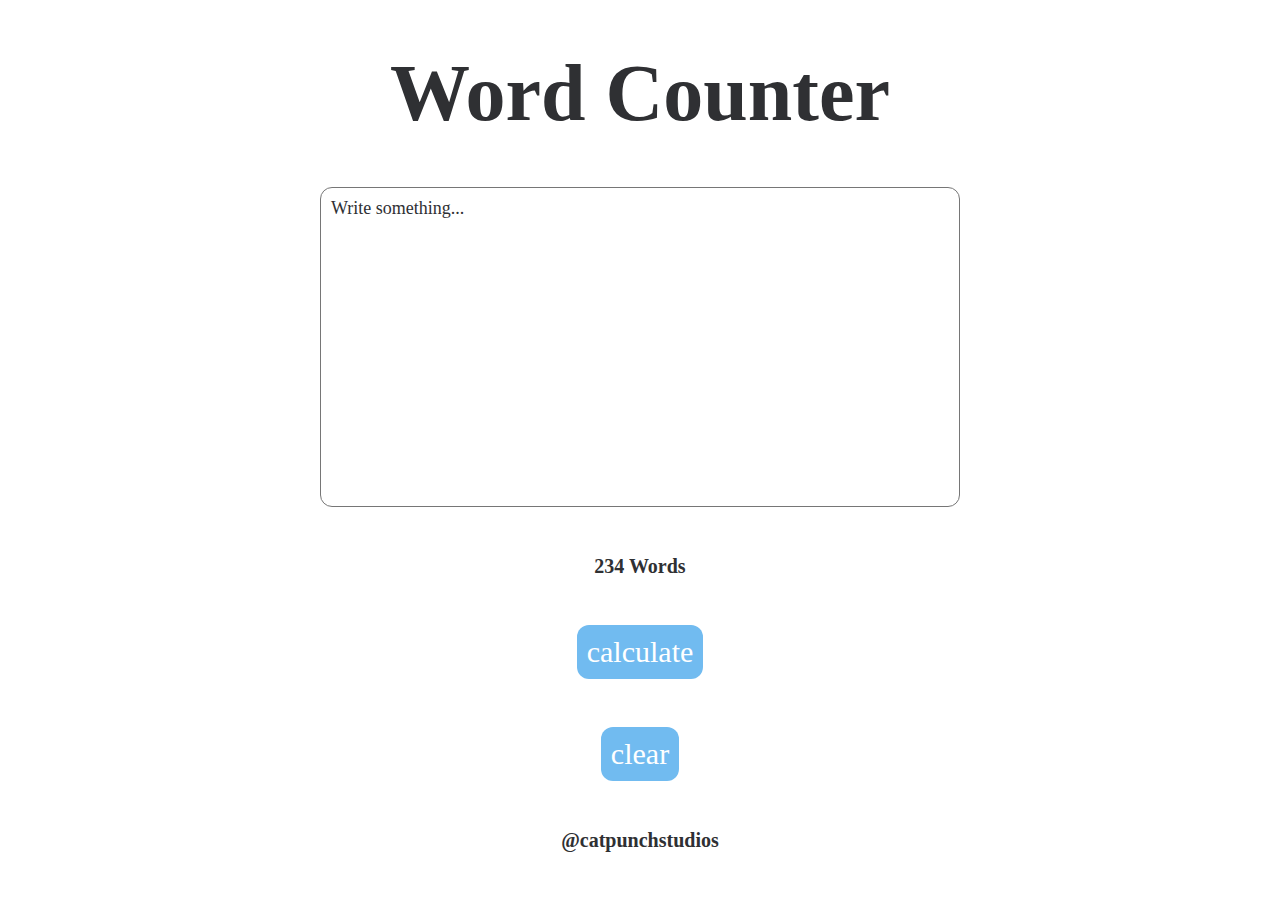
<file: index.html>
<!DOCTYPE html>
<html lang="en" dir="ltr">
  <head>
    <meta charset="utf-8">
    <title>Word Counter</title>
    <link rel="stylesheet" href="style.css">
  </head>
  <body>
    <div class="app">
      <h1>Word Counter</h1>
      <textarea id="inputbox" name="input" rows="8" cols="80">Write something...</textarea>
      <h4 id= "resultsText">234 Words</h4>
      <button type="button" id ="calc" name="calculateButton" onclick="calculateWordCount()">calculate</button>
      <button type="button" id ="clear" name="clearButton" onclick="clearText()">clear</button>
      <h4 id= "creditText">@catpunchstudios</h4>
    </div>
    <script src="main.js"></script>
  </body>
</html>
</file>
<file: style.css>
* {
  font-size: 62.5%;
  margin: 0;
  padding: 0;
  box-sizing: border-box;
}
.app {
  height: 100vh;
  display: flex;
  flex-direction: column;
  align-items: center;
  justify-content: space-evenly;
}

h1 {
  color: #2F3033;
  font-size: 8rem;
  font-family: Nunito;
}

h4 {
  color: #2F3033;
  font-size: 2rem;
  font-family: Nunito;
}

textarea {
  border-radius: 1.2rem;
  resize: none;
  width: 64rem;
  height: 32rem;
  font-size: 1.8rem;
  color: #2F3033;
  font-family: Nunito;
  padding: 1rem;
}
textarea:focus {
  border-radius: 1.2rem;
  border-width: 0.1rem;
  border: none;

}

button {
  padding: 1rem;
  border-radius: 1.2rem;
  border: none;
  background-color: #71BBF0;
  font-size: 3rem;
  font-family: Nunito;
  color: white;
  outline: none;
}
</file>
